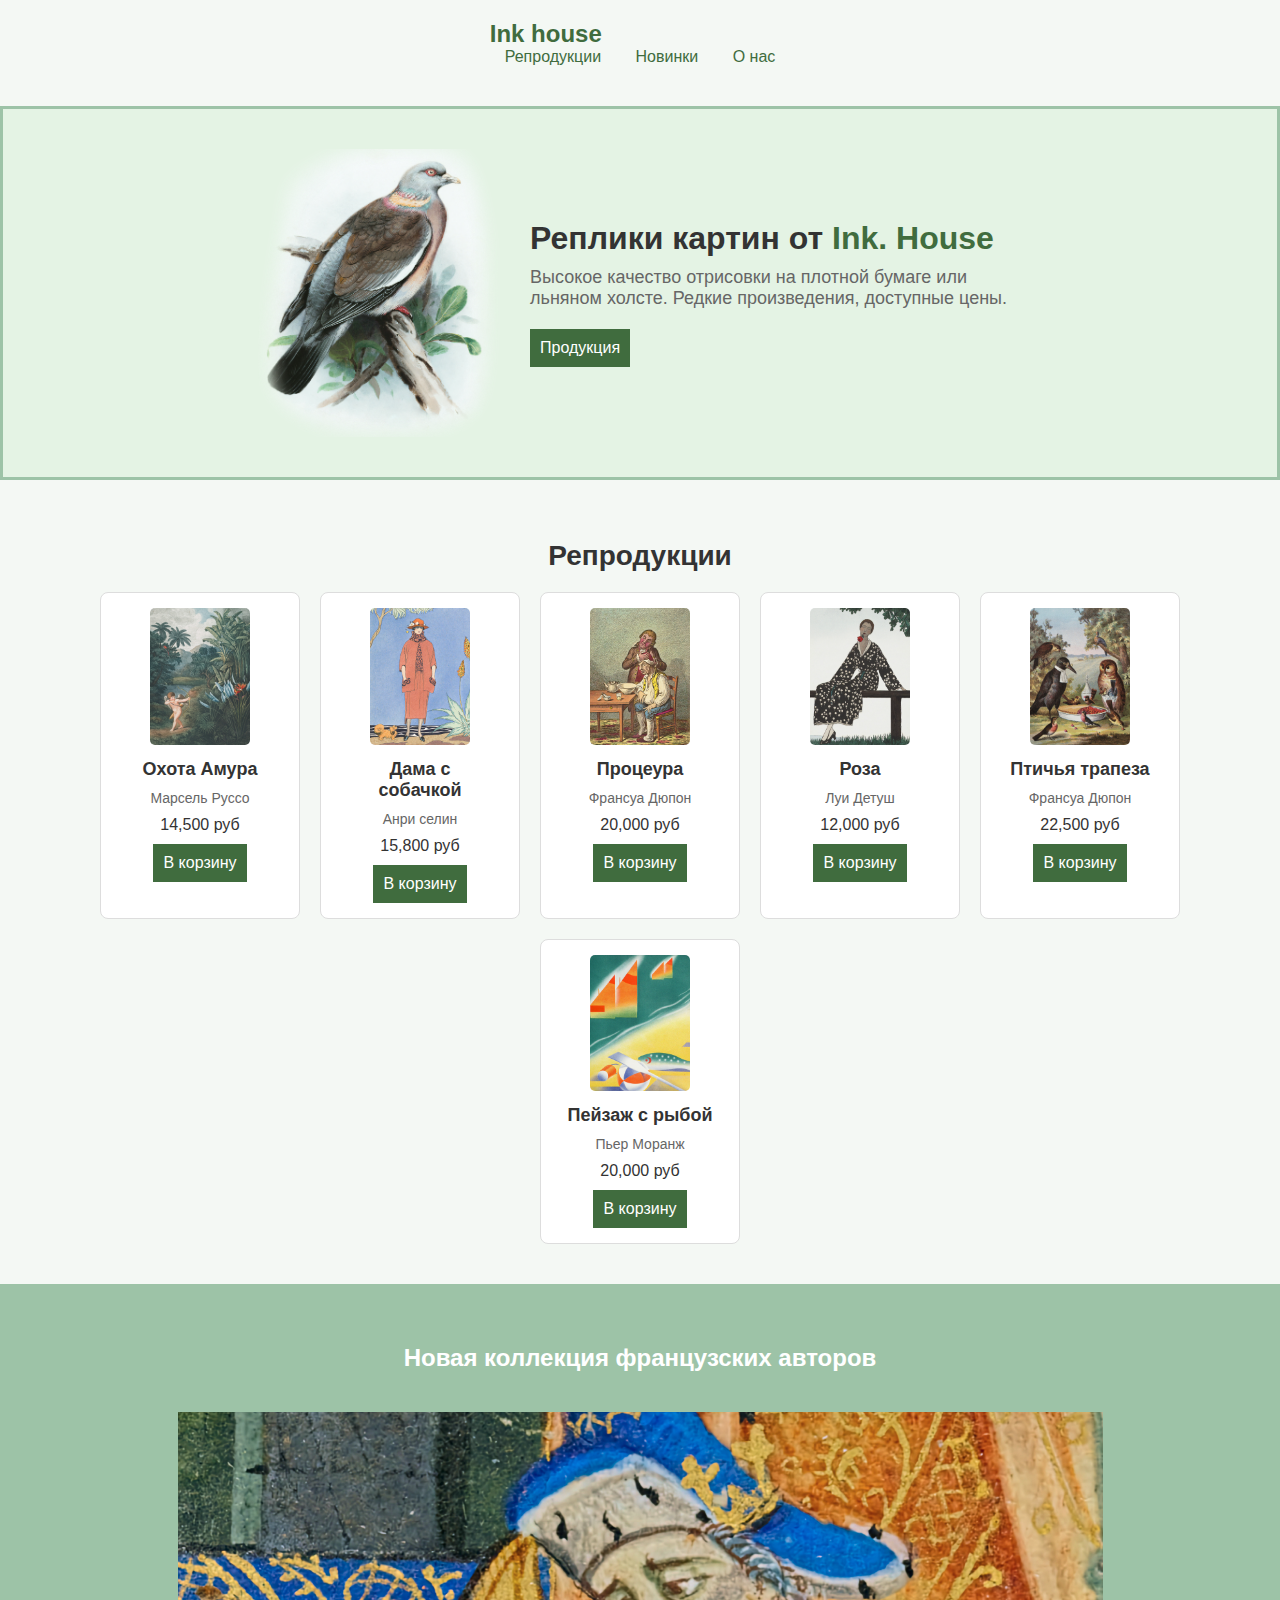
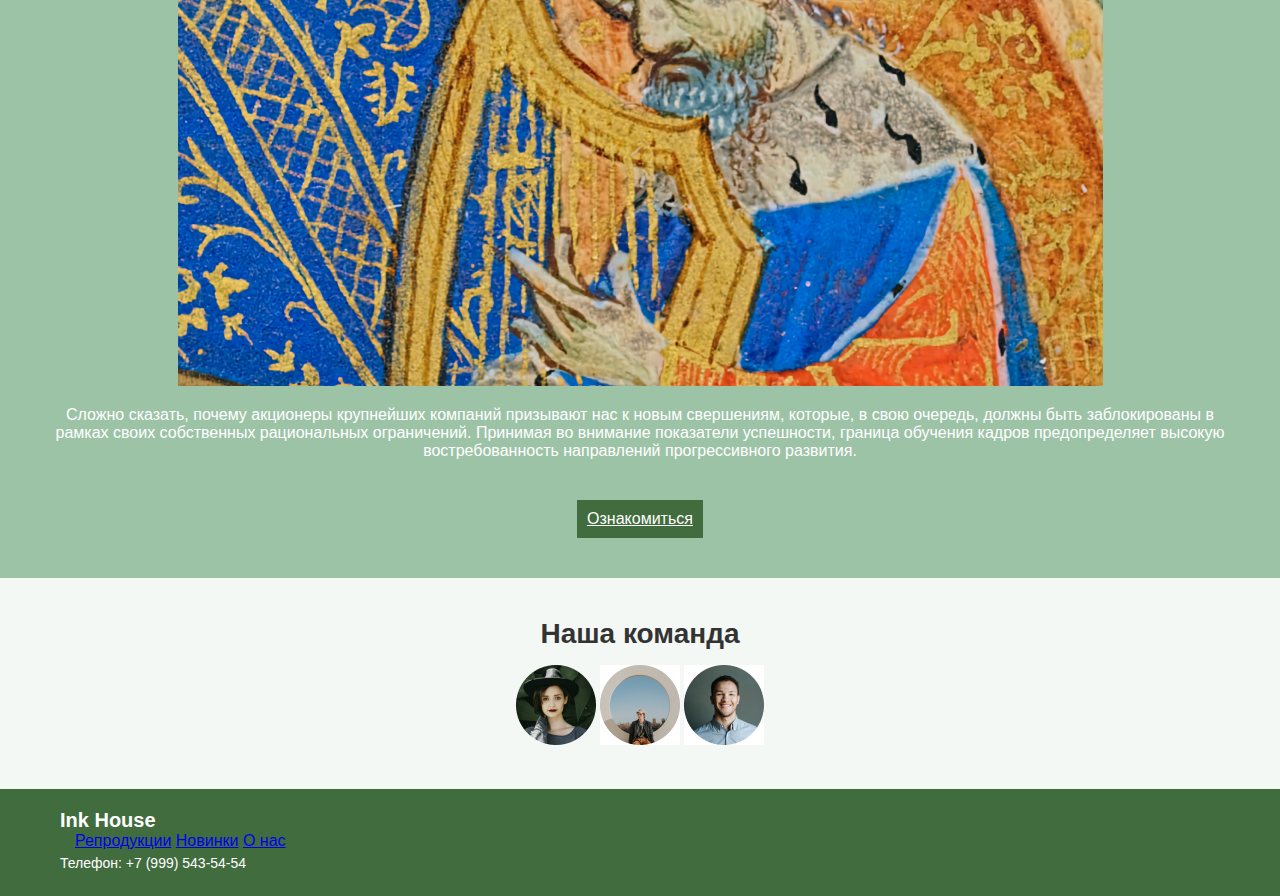
<file: inchouse/index.html>
<!DOCTYPE html>
<html lang="ru">
    <head>
        <meta charset="UTF-8">
        <meta name="viewport" content="width=device-width, initial-scale= 1.0">
        <title>Ink House</title>
        <link rel="sylesheet" href="css/bootstrap.min.css">
        <link rel="stylesheet" href="css/style.css">
    </head>
    <body>
        <header class="header">
            <div class="container">
            <div class="logo">Ink house</div>
            <nav class="navigation">
                <a href="#">Репродукции</a>
                <a href="#">Новинки</a>
                <a href="#">О нас</a>
            </nav>
            </div>
        </header>
        <section class="banner">
            <div class="banner-content">
                <img src="imges/pegion.png" alt="Изображение голубя" class="banner-image">
                <div class="banner-text">
                    <h1>Реплики картин от <span>Ink. House</span></h1>
                    <p>Высокое качество отрисовки на плотной бумаге или льняном холсте. Редкие произведения, доступные цены.</p>
                    <button class="bth">Продукция</button>
                </div>
            </div>
        </section>
        <section class="reproductions">
            <h2>Репродукции</h2>
            <div class="card-container">
                <div class="card">
                    <img src="imges/03.jpg" alt="Охота Амура">
                    <h3>Охота Амура</h3>
                    <p>Марсель Руссо</p>
                    <span>14,500 руб</span>
                    <button class="bth">В корзину</button>
                </div>
                <div class="card">
                    <img src="imges/03-1.jpg" alt="дама с собачкой">
                    <h3>Дама с собачкой</h3>
                    <p>Анри селин</p>
                    <span>15,800 руб</span>
                    <button class="bth">В корзину</button>
                </div>
                <div class="card">
                    <img src="imges/03-2.jpg" alt="Процедура">
                    <h3>Процеура</h3>
                    <p>Франсуа Дюпон</p>
                    <span>20,000 руб</span>
                    <button class="bth">В корзину</button>
            </div>
            <div class="card">
                <img src="imges/03-3.jpg" alt="Роза">
                <h3>Роза</h3>
                <p>Луи Детуш</p>
                <span>12,000 руб</span>
                <button class="bth">В корзину</button>
        </div>
        <div class="card">
            <img src="imges/03-4.jpg" alt="Птичья трапеза">
            <h3>Птичья трапеза</h3>
            <p>Франсуа Дюпон</p>
            <span>22,500 руб</span>
            <button class="bth">В корзину</button>
    </div>
    <div class="card">
        <img src="imges/03-5.jpg" alt="Пейзаж с рыбой">
        <h3>Пейзаж с рыбой</h3>
        <p>Пьер Моранж</p>
        <span>20,000 руб</span>
        <button class="bth">В корзину</button>
</div>
        </section>
        <section class="promo">
            <div class="card-container">
                <h2 class="mb-3">Новая коллекция французских авторов</h2>
                <img src="imges/Rectangle.png">
                <p>Сложно сказать, почему акционеры крупнейших компаний призывают нас к новым свершениям, которые, в свою очередь, должны быть заблокированы в рамках своих собственных рациональных ограничений. 
                    Принимая во внимание показатели успешности, граница обучения кадров предопределяет высокую востребованность направлений прогрессивного развития.</p>
                    <a href="#" class="bth bth-warning tex-dark">Ознакомиться</a>
            </div>
        </section>
        <section class="team">
            <div class="container text-center">
                <h2 class="mb-4">Наша команда</h2>
                <p class="mb-4"></p>
                <div class="d-flex justify-content-center gap-3">
                    <img src="imges/member1.png" alt="Команда 1" class="rounded-circle border border-2" style="width: 80px; height: 80px;">
                    <img src="imges/member2.jpg" alt="Команда 2" class="rounded-circle border border-2" style="width: 80px; height: 80px;">
                    <img src="imges/member3.jpg" alt="Команда 3" class="rounded-circle border border-2" style="width: 80px; height: 80px;">
                </div>
            </div>
        </section>
        <footer class="footer">
            <div class="container">
                <div class="footer-logo">Ink House</div>
                <nav class="footer-nav">
                    <a href="#" class="text">Репродукции</a>
                    <a href="#" class="text">Новинки</a>
                    <a href="#" class="text">О нас</a>
                </nav>
                <div class="footer-contact">
                    <p class="m-0">Телефон: +7 (999) 543-54-54</p>
                </div>
            </div>
        </footer>
        <script src="js/bootstrap.bundle.min.js"></script>
    </body>
</html>
</file>
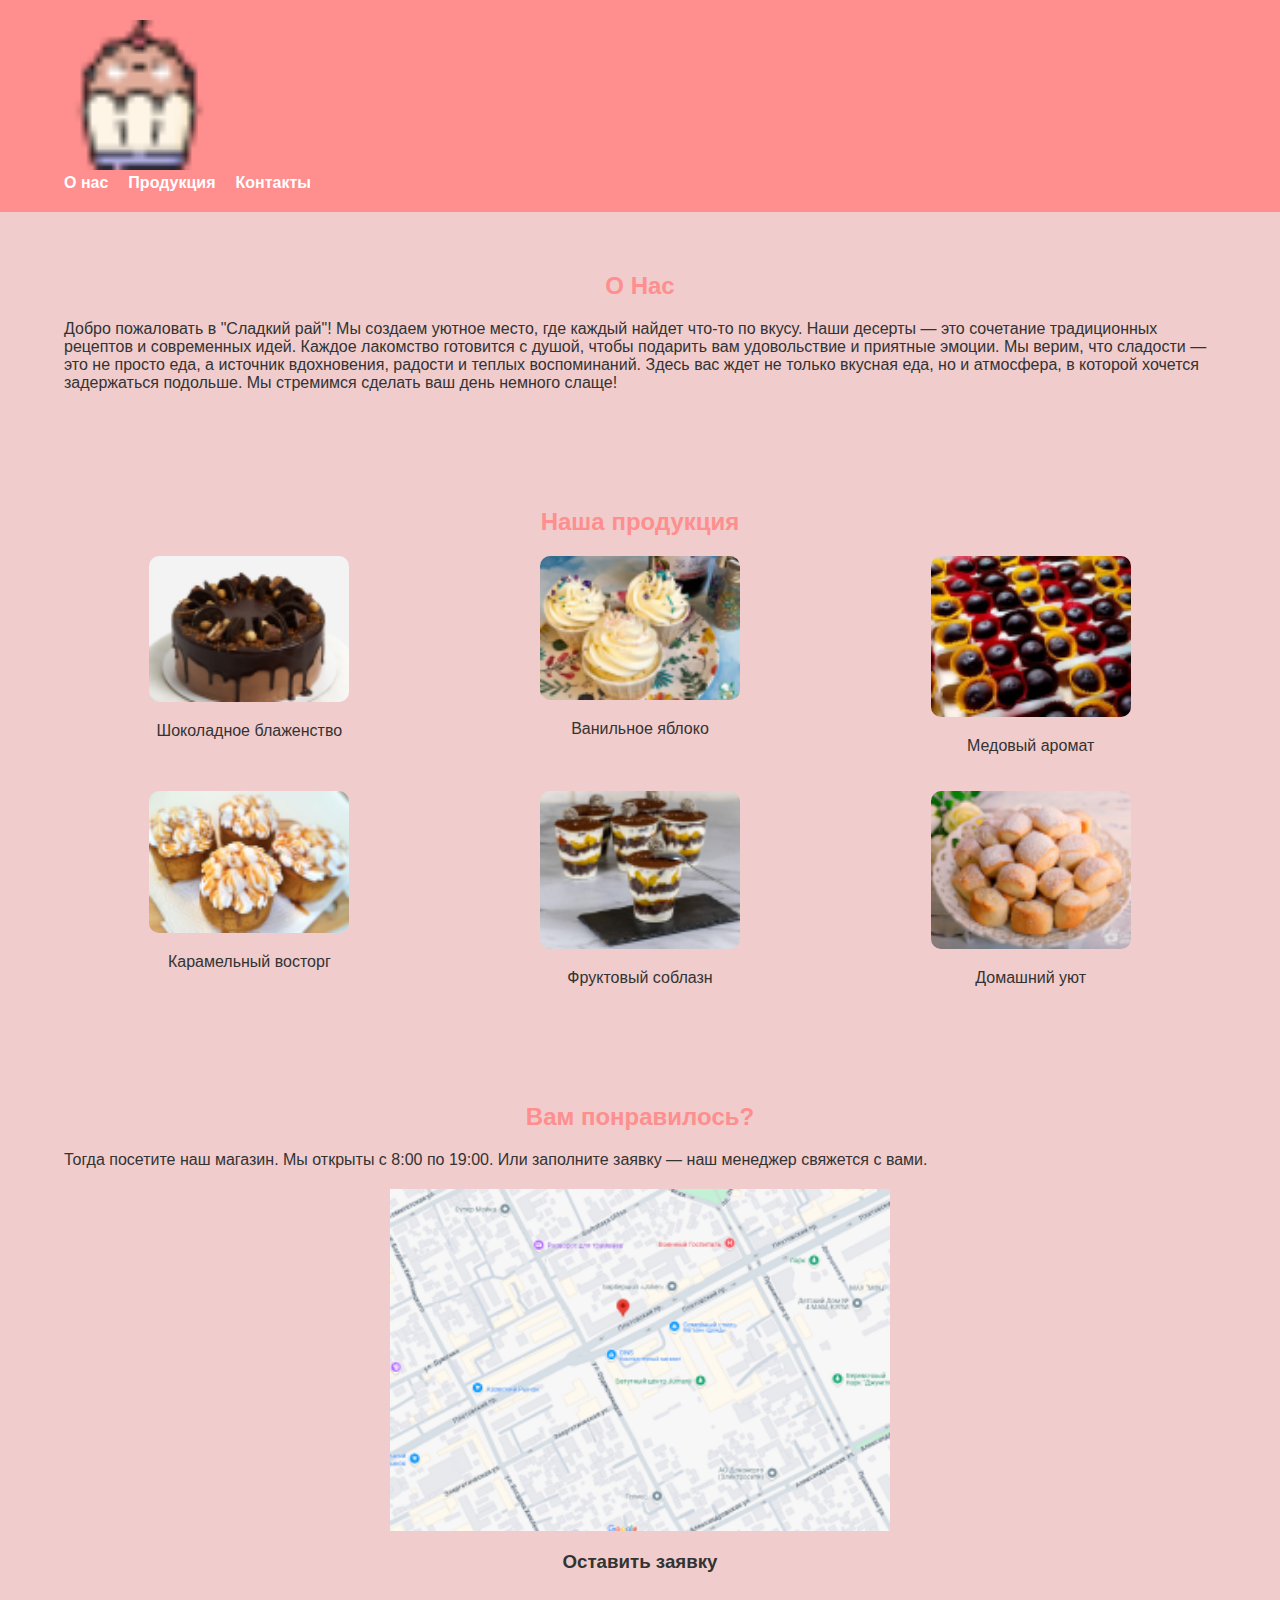
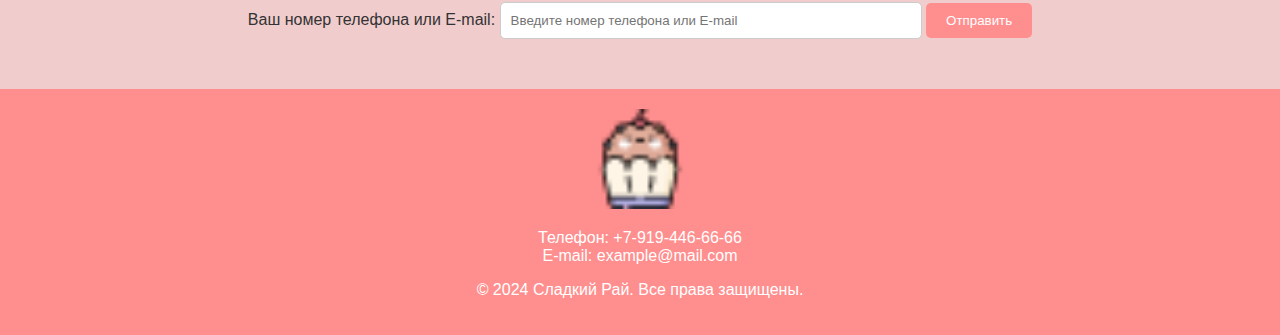
<file: sladkyi rai/index.html>
<!DOCTYPE html>
<html lang="ru">
<head>
    <meta charset="UTF-8">
    <meta name="viewport" content="width=device-width, initial-scale=1.0">
    <title>Сладкий Рай</title>
    <link rel="stylesheet" href="styles.css">
</head>
<body>
    <!-- Header -->
    <header>
        <div class="container">
            <div class="logo">
                <img src="img/logo.png" alt="Логотип">
            </div>
            <nav>
                <ul class="menu">
                    <li><a href="#about">О нас</a></li>
                    <li><a href="#products">Продукция</a></li>
                    <li><a href="#contacts">Контакты</a></li>
                </ul>
            </nav>
        </div>
    </header>

    <!-- О нас -->
    <section id="about" class="block">
        <div class="container">
            <h2>О Нас</h2>
            <p>
                Добро пожаловать в "Сладкий рай"! Мы создаем уютное место, где каждый найдет что-то по вкусу. Наши десерты — это сочетание традиционных рецептов и современных идей.  
                Каждое лакомство готовится с душой, чтобы подарить вам удовольствие и приятные эмоции. Мы верим, что сладости — это не просто еда, а источник вдохновения, радости и теплых воспоминаний.  
                Здесь вас ждет не только вкусная еда, но и атмосфера, в которой хочется задержаться подольше. Мы стремимся сделать ваш день немного слаще!
            </p>
        </div>
    </section>

    <!-- Продукция -->
    <section id="products" class="block">
        <div class="container">
            <h2>Наша продукция</h2>
            <div class="products-grid">
                <div class="product-card">
                    <img src="img/tort.png" alt="Шоколадное блаженство">
                    <p>Шоколадное блаженство</p>
                </div>
                <div class="product-card">
                    <img src="img/vanyl.png" alt="Ванильное яблоко">
                    <p>Ванильное яблоко</p>
                </div>
                <div class="product-card">
                    <img src="img/med.png" alt="Медовый аромат">
                    <p>Медовый аромат</p>
                </div>
                <div class="product-card">
                    <img src="img/vostorg.png" alt="Карамельный восторг">
                    <p>Карамельный восторг</p>
                </div>
                <div class="product-card">
                    <img src="img/soblazn.png" alt="Фруктовый соблазн">
                    <p>Фруктовый соблазн</p>
                </div>
                <div class="product-card">
                    <img src="img/cockee.png" alt="Домашний уют">
                    <p>Домашний уют</p>
                </div>
            </div>
        </div>
    </section>

    <!-- Контакты -->
    <section id="contacts" class="block">
        <div class="container">
            <h2>Вам понравилось?</h2>
            <p>Тогда посетите наш магазин. Мы открыты с 8:00 по 19:00. Или заполните заявку — наш менеджер свяжется с вами.</p>
            <img src="img/karta.png" alt="Карта">
            <form class="contact-form">
                <h3>Оставить заявку</h3>
                <label for="contact-info">Ваш номер телефона или E-mail:</label>
                <input type="text" id="contact-info" name="contact-info" placeholder="Введите номер телефона или E-mail" required>
                <button type="submit">Отправить</button>
            </form>
        </div>
    </section>

    <!-- Footer -->
    <footer>
        <div class="container">
            <div class="logo">
                <img src="img/logo.png" alt="Логотип">
            </div>
            <p>Телефон: +7-919-446-66-66<br>E-mail: example@mail.com</p>
            <p>&copy; 2024 Сладкий Рай. Все права защищены.</p>
        </div>
    </footer>
</body>
</html>
</file>
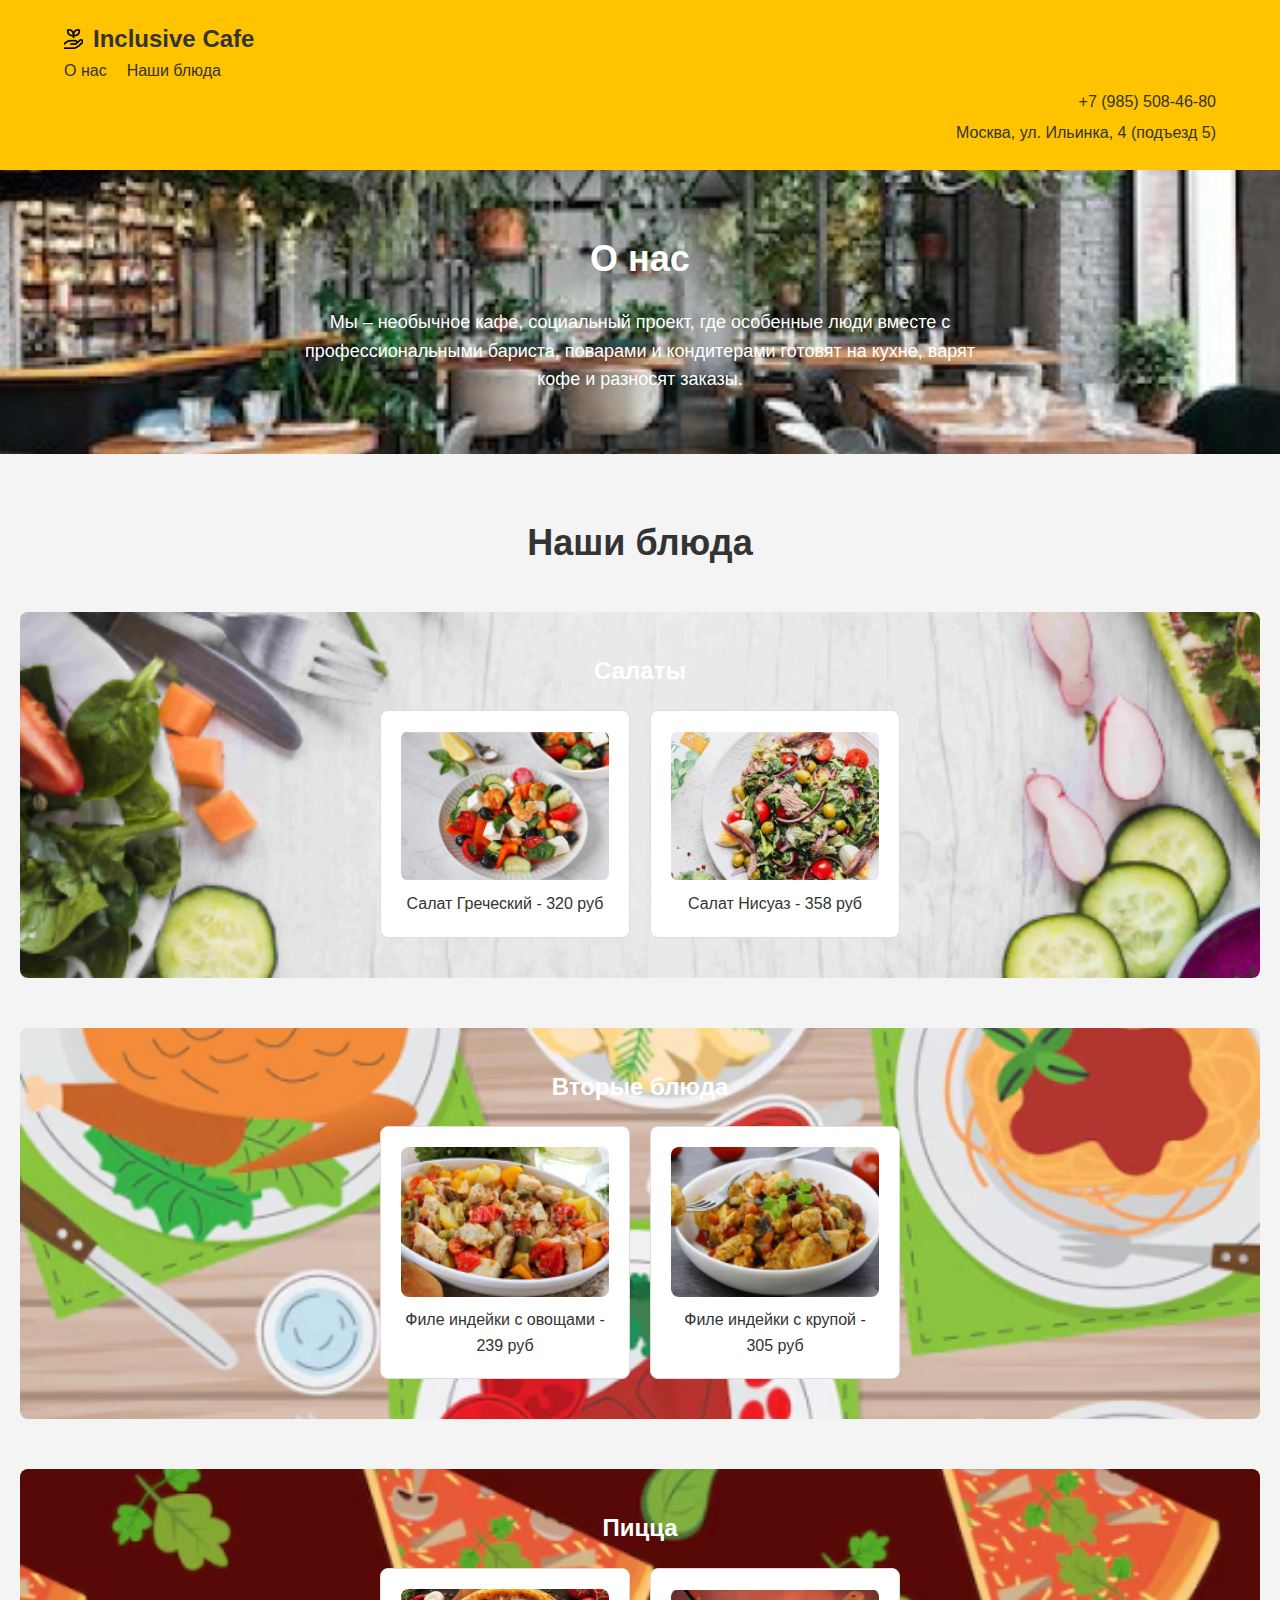
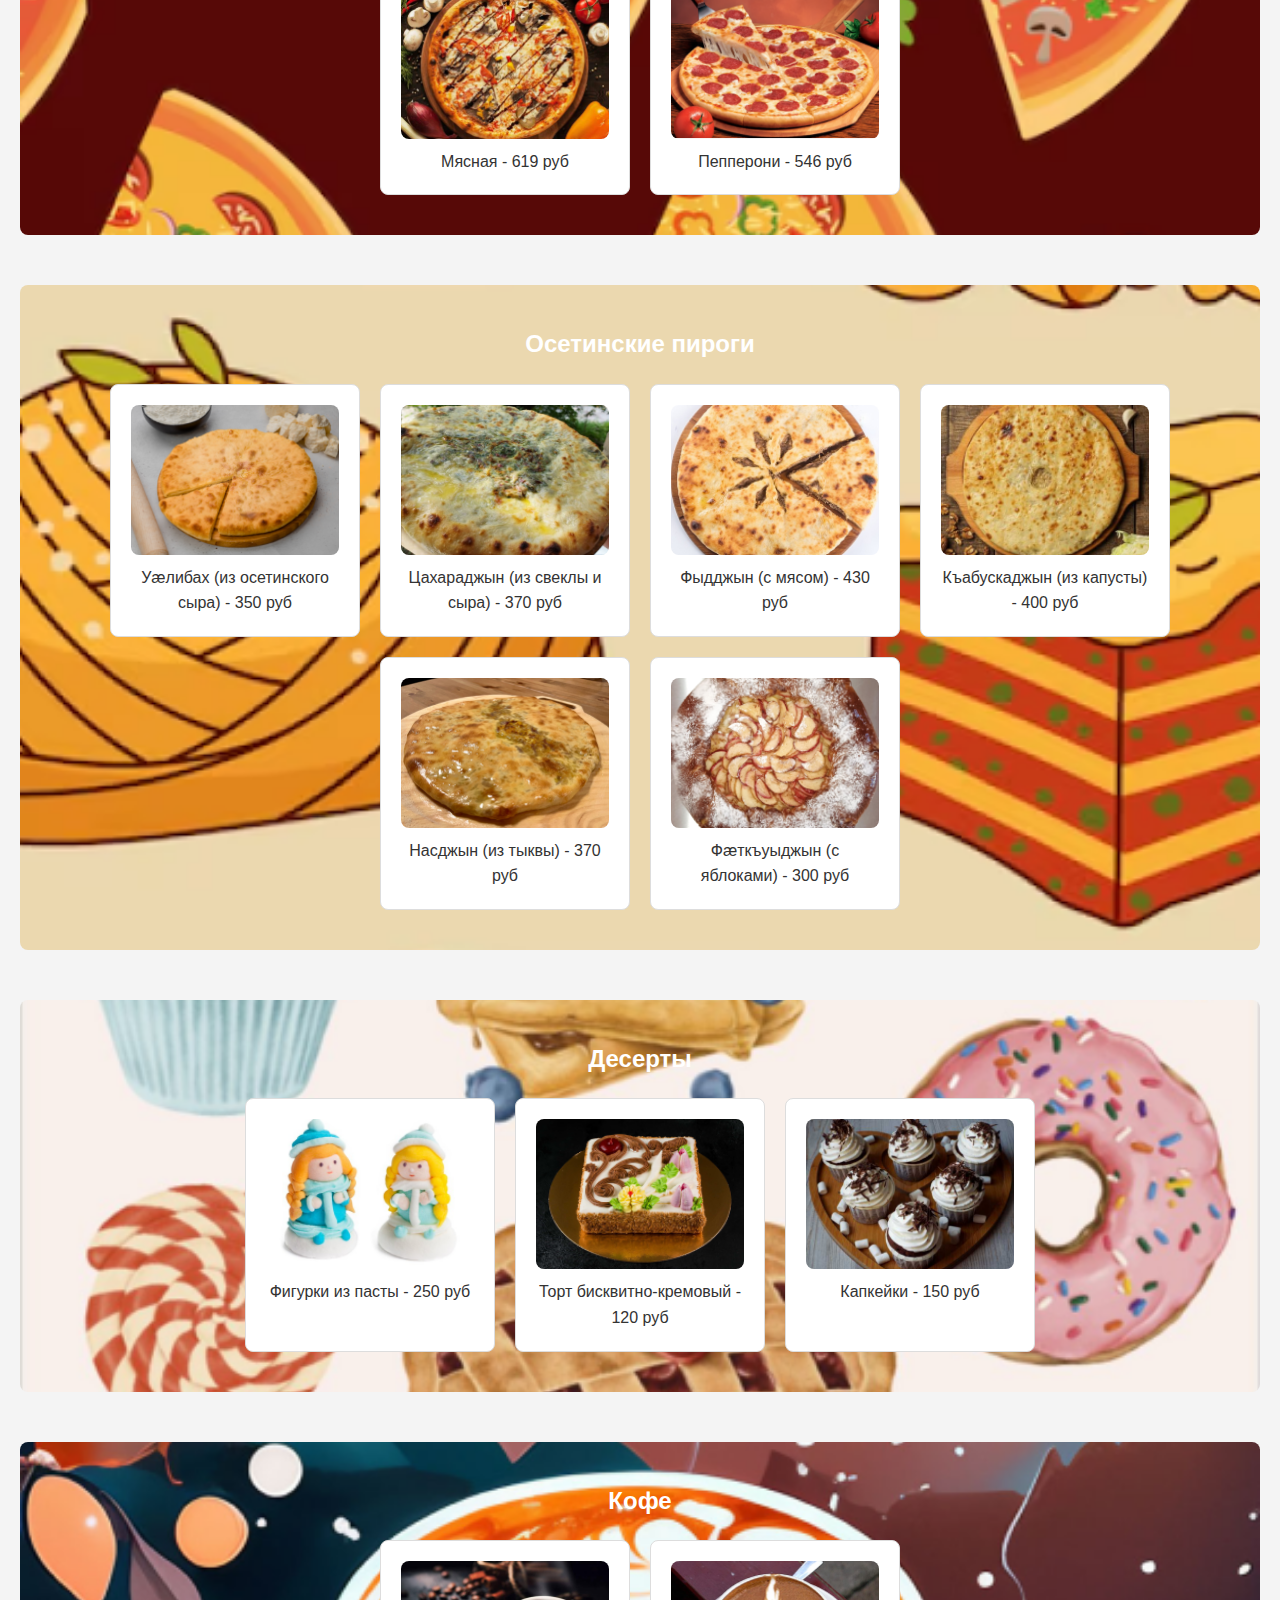
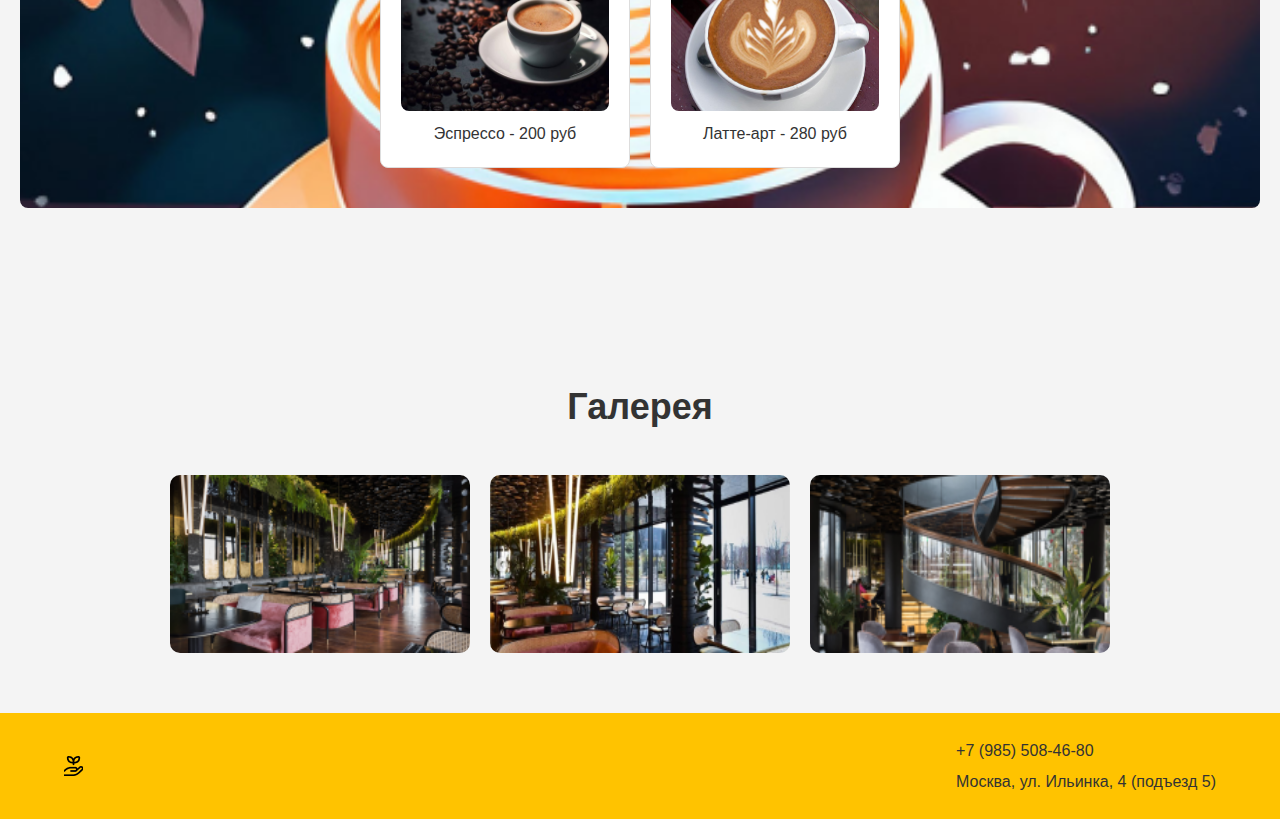
<file: cafe/cafe.html>
<!DOCTYPE html>
<html lang="ru">
<head>
    <meta charset="UTF-8">
    <meta name="viewport" content="width=device-width, initial-scale=1.0">
    <title>Inclusive Cafe</title>
    <link rel="stylesheet" href="styles.css">
</head>
<body>
    <!-- Header -->
    <header>
        <div class="container">
            <div class="logo">
                <img src="img/logo.png" alt="Логотип">
                <h1>Inclusive Cafe</h1>
            </div>
            <nav>
                <a href="#about">О нас</a>
                <a href="#menu">Наши блюда</a>
            </nav>
            <div class="contact">
                <p>+7 (985) 508-46-80</p>
                <p>Москва, ул. Ильинка, 4 (подъезд 5)</p>
            </div>
        </div>
    </header>

    <!-- О нас -->
    <section id="about" class="about">
        <h2>О нас</h2>
        <p>
            Мы – необычное кафе, социальный проект, где особенные люди вместе с профессиональными бариста,
            поварами и кондитерами готовят на кухне, варят кофе и разносят заказы.
        </p>
    </section>

    <!-- Каталог -->
    <section id="menu" class="menu">
        <h2>Наши блюда</h2>
        <!-- Категория: Салаты -->
        <div class="menu-category" style="background-image: url('img/salatback.png');">
            <h3>Салаты</h3>
            <div class="cards">
                <div class="card">
                    <img src="img/salatgrek.png" alt="Салат Греческий">
                    <p>Салат Греческий - 320 руб</p>
                </div>
                <div class="card">
                    <img src="img/salatnisuas.png" alt="Салат Нисуаз">
                    <p>Салат Нисуаз - 358 руб</p>
                </div>
            </div>
        </div>
        <!-- Категория: Вторые блюда -->
        <div class="menu-category" style="background-image: url('img/2bludback.png');">
            <h3>Вторые блюда</h3>
            <div class="cards">
                <div class="card">
                    <img src="img/file 1.png" alt="Филе индейки">
                    <p>Филе индейки с овощами - 239 руб</p>
                </div>
                <div class="card">
                    <img src="img/file2.png" alt="Филе индейки с крупой">
                    <p>Филе индейки с крупой - 305 руб</p>
                </div>
            </div>
        </div>
        <!-- Категория: Пицца -->
        <div class="menu-category" style="background-image: url('img/pizaback.png');">
            <h3>Пицца</h3>
            <div class="cards">
                <div class="card">
                    <img src="img/piza1.png" alt="Мясная">
                    <p>Мясная - 619 руб</p>
                </div>
                <div class="card">
                    <img src="img/piza2.png" alt="Пепперони">
                    <p>Пепперони - 546 руб</p>
                </div>
            </div>
        </div>
        <!-- Категория: Осетинские пироги -->
        <div class="menu-category" style="background-image: url('img/osetinback.png');">
            <h3>Осетинские пироги</h3>
            <div class="cards">
                <div class="card">
                    <img src="img/pirog1.png" alt="Уæлибах">
                    <p>Уæлибах (из осетинского сыра) - 350 руб</p>
                </div>
                <div class="card">
                    <img src="img/pirog2.png" alt="Цахараджын">
                    <p>Цахараджын (из свеклы и сыра) - 370 руб</p>
                </div>
                <div class="card">
                    <img src="img/pirog3.png" alt="Фыдджын">
                    <p>Фыдджын (с мясом) - 430 руб</p>
                </div>
                <div class="card">
                    <img src="img/pirog4.png" alt="Къабускаджын">
                    <p>Къабускаджын (из капусты) - 400 руб</p>
                </div>
                <div class="card">
                    <img src="img/pirog5.png" alt="Насджын">
                    <p>Насджын (из тыквы) - 370 руб</p>
                </div>
                <div class="card">
                    <img src="img/pirog6.png" alt="Фæткъуыджын">
                    <p>Фæткъуыджын (с яблоками) - 300 руб</p>
                </div>
            </div>
        </div>
        <!-- Категория: Десерты -->
        <div class="menu-category" style="background-image: url('img/dessertback.png');">
            <h3>Десерты</h3>
            <div class="cards">
                <div class="card">
                    <img src="img/desert1.png" alt="Фигурки из пасты">
                    <p>Фигурки из пасты - 250 руб</p>
                </div>
                <div class="card">
                    <img src="img/dessert2.png" alt="Торт">
                    <p>Торт бисквитно-кремовый - 120 руб</p>
                </div>
                <div class="card">
                    <img src="img/dessert3.png" alt="Капкейки">
                    <p>Капкейки - 150 руб</p>
                </div>
            </div>
        </div>
        <!-- Категория: Кофе -->
        <div class="menu-category" style="background-image: url('img/coffeback.png');">
            <h3>Кофе</h3>
            <div class="cards">
                <div class="card">
                    <img src="img/cofee1.png" alt="Эспрессо">
                    <p>Эспрессо - 200 руб</p>
                </div>
                <div class="card">
                    <img src="img/cofee2.png" alt="Латте-арт">
                    <p>Латте-арт - 280 руб</p>
                </div>
            </div>
        </div>
    </section>

    <!-- Галерея -->
    <section class="gallery">
        <h2>Галерея</h2>
        <div class="gallery-images">
            <img src="img/g1.png" alt="Фото 1">
            <img src="img/g2.png" alt="Фото 2">
            <img src="img/g3.png" alt="Фото 3">
        </div>
    </section>

    <!-- Footer -->
    <footer>
        <div class="container">
            <img src="img/logo2.png" alt="Логотип">
            <div>
                <p>+7 (985) 508-46-80</p>
                <p>Москва, ул. Ильинка, 4 (подъезд 5)</p>
            </div>
        </div>
    </footer>
</body>
</html>
</file>
<file: inchouse/css/style.css>
*{
    margin: 0;
 
    box-sizing: border-box;
    font-family: Arial, sans-serf;
}
body {
    background-color: #f4f8f4;
color: #333;
}
.container {
    max-width: 1200px;
    margin: 0 auto;
    padding: 0 20px;
}
.header{
    display: flex;
    justify-content: space-between;
    align-items: center;
    padding: 20px 0;
    background-color:#f4f8f4;
}
.logo {
font-size: 24px;
font-weight: bold;
color: #406c3e;
}
.navigation a {
        margin: 0 15px;
        color: #406c3e;
        text-decoration: none;
        font-weight: 500;
}
.navigation a:hover{
    text-decoration: underline;
}
.banner{
    display: flex;
    align-items: center;
    justify-content: center;
    padding: 40px;
    background-color: #e4f3e4;
    border: 3px solid #9dc3a7;
    margin: 20px 0;
}
.banner-content{
    display: flex;
    align-items: center;
    max-width: 1000px;
}
.banner-image{
    width: 250px;
    margin-right: 30px;
}
.banner-text{
    max-width: 500px;
}
.banner-text h1{
    font-size: 32px;
    font-weight: bold;
    color: #333;
}
.banner-text h1 span{
    color: #406c3e;
}
.banner-text p {
    font-size: 18px;
    color: #666;
    margin: 10px 0 20px;
}
.bth{
    padding: 10px;
    background-color: #406c3e;
    color: #fff;
    border: none;
    cursor: pointer;
    font-size: 16px;
}
.bth:hover{
    background-color: #345a31;
}
.reproductions{
    padding: 40px 0 ;
    background-color:#f4f8f4;
    text-align: center;
}
.reproductions h2{
    font-size:  28px;
    margin-bottom: 20px;
    color: #333;
}
.card-container{
    display: flex;
    justify-content: center;
    flex-wrap: wrap;
    gap: 20px;
    margin-top: 20px;
}
.card{
    width: 200px;
    background-color: #fff;
    border: 1px solid #ddd;
    padding: 15px;
    border-radius: 8px;
    text-align: center;
}
.card img{
    width: 100px;
    height: auto;
    border-radius: 5px;
}
.card h3 {
font-size: 18px;
margin: 10px;
color: #333;
}
.card p{
    color: #666;
    font-size: 14px;
}
.card span{
    display: block;
    margin: 10px;
    font-size: 16px;
    color: #333;
}
.card.bth{
    width: 100%;
    padding: 10px;
    background-color: #406c3e;
    color: #fff;
    border: none;
    border-radius: 5px;
    cursor: pointer;
}
.card.bth:hover{
    background-color: #345a31;
}
.promo{
    padding: 40px;
    background-color: #9dc3a7;
    color: #fff;
    text-align: center;
}
.promo h2{
    font-size: 24px;
    margin-bottom: 20px;
}
.promo p{
    font-size: 16px;
    margin-bottom: 20px;
}
.promo.bth{
    background-color: #ffb400;
    color: #333;
    font-size: 16px;
}
.promo.bth:hover{
    background-color: #e6a200;
}
.team{
    padding: 40px 0;
    text-align: center;
    background-color: #f4f8f4;
}
.team h2{
    font-size: 28px;
    margin-bottom: 15px;
    color: #333;
}
.team-members{
    display: flex;
    justify-content: center;
    gap: 20px;
}
.team-members img{
    width: 80px;
    height: 80px;
    border-radius: 50%;
    border: 2px solid #ddd;
}
.footer{
    background-color: #406c3e;
    color: #fff;
    padding: 20px 0;
}
.footer-logo{
    font-size: 20px;
    font-weight: bold;
}
.footer-nav{
    color: #fff;
    margin: 0 15px;
    text-decoration: none;
}
.footer-nav a:hover{
    text-decoration: underline;
}
.footer-contact p{
    font-size: 14px;
    margin: 5px 0;
}
</file>
<file: sladkyi rai/styles.css>
/* Общие стили */
body {
    margin: 0;
    font-family: Arial, sans-serif;
    background-color: #f0cccc;
    color: #333;
}

.container {
    width: 90%;
    max-width: 1200px;
    margin: 0 auto;
}

/* Header */
header {
    background-color: #ff8e8e;
    padding: 20px 0;
    display: flex;
    justify-content: space-between;
    align-items: center;
}

header .logo img {
    width: 150px;
    height: auto;
}

header .menu {
    list-style: none;
    display: flex;
    gap: 20px;
    margin: 0;
    padding: 0;
}

header .menu li a {
    text-decoration: none;
    color: white;
    font-weight: bold;
}

/* Блоки */
.block {
    padding: 40px 0;
}

.block h2 {
    text-align: center;
    color: #ff8e8e;
}

/* Продукция */
.products-grid {
    display: grid;
    grid-template-columns: repeat(3, 1fr);
    gap: 20px;
    text-align: center;
}

.product-card img {
    width: 100%;
    max-width: 200px;
    border-radius: 10px;
}

/* Контакты */
#contacts img {
    width: 100%;
    max-width: 500px;
    display: block;
    margin: 20px auto;
}

.contact-form {
    text-align: center;
    margin-top: 20px;
}

.contact-form input {
    width: 100%;
    max-width: 400px;
    padding: 10px;
    margin: 10px 0;
    border: 1px solid #ccc;
    border-radius: 5px;
}

.contact-form button {
    background-color: #ff8e8e;
    color: white;
    border: none;
    padding: 10px 20px;
    border-radius: 5px;
    cursor: pointer;
}

.contact-form button:hover {
    background-color: #e57878;
}

/* Footer */
footer {
    background-color: #ff8e8e;
    color: white;
    text-align: center;
    padding: 20px 0;
}

footer .logo img {
    width: 100px;
    height: auto;
}
</file>
<file: cafe/styles.css>
/* Общие стили */
* {
    margin: 0;
    padding: 0;
    box-sizing: border-box;
}

body {
    font-family: Arial, sans-serif;
    line-height: 1.6;
    color: #333;
    background-color: #f4f4f4;
}

a {
    text-decoration: none;
    color: inherit;
}

img {
    max-width: 100%;
    display: block;
}

/* Контейнер */
.container {
    width: 90%;
    max-width: 1200px;
    margin: 0 auto;
}

/* Header */
header {
    background-color: #ffc300;
    padding: 20px 0;
    color: #333;
}

header .logo {
    display: flex;
    align-items: center;
    gap: 10px;
}

header .logo h1 {
    font-size: 24px;
}

header nav {
    display: flex;
    gap: 20px;
}

header .contact {
    text-align: right;
}

header .contact p {
    margin: 5px 0;
}

/* О нас */
.about {
   
        padding: 60px 20px;
        background: url('img/onas.png') no-repeat center center / cover;
        text-align: center;
        color: #fff;
    
}

.about h2 {
    font-size: 36px;
    margin-bottom: 20px;
}

.about p {
    font-size: 18px;
    margin: 0 auto;
    max-width: 700px;
}

/* Каталог */
.menu {
    padding: 60px 20px;
}

.menu h2 {
    text-align: center;
    font-size: 36px;
    margin-bottom: 40px;
}

.menu-category {
    background-size: cover;
    background-position: center;
    padding: 40px 20px;
    margin-bottom: 50px;
    border-radius: 8px;
    color: #fff;
    text-align: center;
}

.menu-category h3 {
    font-size: 24px;
    margin-bottom: 20px;
}

.menu-category .cards {
    display: flex;
    flex-wrap: wrap;
    gap: 20px;
    justify-content: center;
}

.menu-category .card {
    background-color: #fff;
    border: 1px solid #ddd;
    border-radius: 8px;
    padding: 20px;
    text-align: center;
    width: 250px;
    color: #333;
}

.menu-category .card img {
    width: 100%;
    height: 150px;
    object-fit: cover;
    border-radius: 8px;
    margin-bottom: 10px;
}

/* Галерея */
.gallery {
    padding: 60px 20px;
    text-align: center;
}

.gallery h2 {
    font-size: 36px;
    margin-bottom: 40px;
}

.gallery-images {
    display: flex;
    gap: 20px;
    justify-content: center;
}

.gallery-images img {
    width: 300px;
    border-radius: 10px;
}

/* Footer */
footer {
    background-color: #ffc300;
    padding: 20px 0;
    color: #333;
}

footer .container {
    display: flex;
    justify-content: space-between;
    align-items: center;
    gap: 10px;
}

footer p {
    margin: 5px 0;
}
</file>
